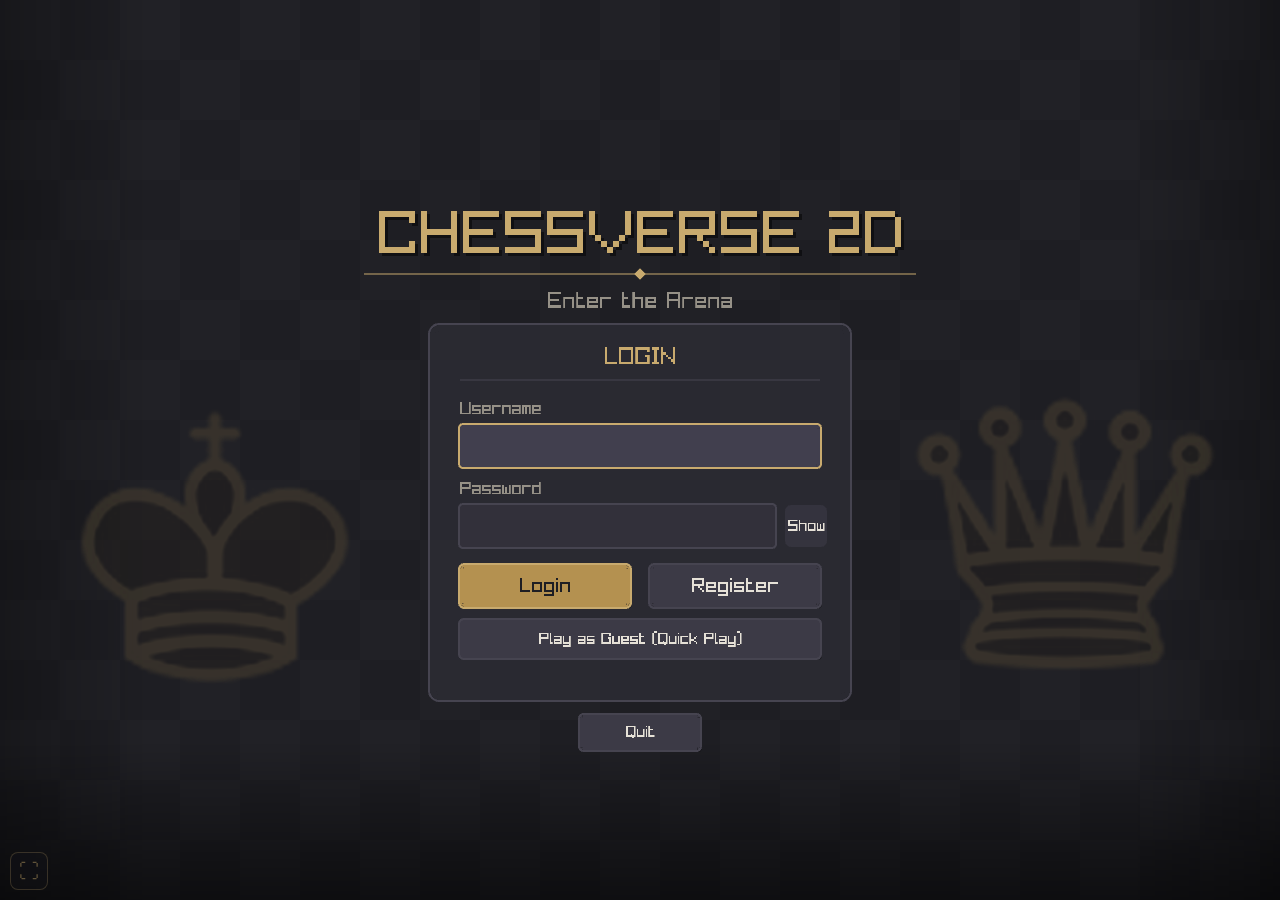
<file: index.html>
<!doctypehtml><html lang=en-us><head><meta charset=utf-8><meta content="text/html; charset=utf-8"http-equiv=Content-Type><meta content="width=device-width,initial-scale=1,maximum-scale=1,user-scalable=no,viewport-fit=cover"name=viewport><title>ChessVerse 2D - Online Chess</title><style>*{box-sizing:border-box;user-select:none;-webkit-user-select:none;-webkit-touch-callout:none}body,html{margin:0;padding:0;position:fixed;inset:0;overflow:hidden;background:radial-gradient(circle at center,#24242d 0,#0e0e12 100%);display:flex;justify-content:center;align-items:center;font-family:-apple-system,BlinkMacSystemFont,"Segoe UI",Roboto,Helvetica,Arial,sans-serif;color:#e0ded8}#game-wrapper{position:fixed;inset:0}canvas.emscripten{position:fixed;inset:0;margin:auto;border:0 none;background-color:#1a1a20;width:var(--canvas-w,min(100vw,calc(100vh * 4 / 3)));height:var(--canvas-h,min(100vh,calc(100vw * 3 / 4)));display:block;touch-action:none}#loading-overlay{position:absolute;top:0;left:0;width:100vw;height:100vh;background-color:#16161c;display:flex;flex-direction:column;justify-content:center;align-items:center;z-index:100;pointer-events:none;transition:opacity .4s ease}.spinner{width:50px;height:50px;border:4px solid rgba(200,170,110,.2);border-top:4px solid #c8aa6e;border-radius:50%;animation:spin 1s linear infinite;margin-bottom:20px}@keyframes spin{0%{transform:rotate(0)}100%{transform:rotate(360deg)}}.title{font-size:26px;font-weight:700;letter-spacing:2px;color:#c8aa6e;margin-bottom:8px;text-shadow:0 2px 10px rgba(0,0,0,.5)}.status{font-size:14px;color:#8f8d88;margin-bottom:16px}#progress-bar{width:260px;height:6px;background:#2a2a35;border-radius:3px;overflow:hidden}#progress-fill{width:0%;height:100%;background:linear-gradient(90deg,#b08d4b,#e5c98d);transition:width .2s ease}</style></head><body><div id=game-wrapper><canvas class=emscripten id=canvas oncontextmenu=event.preventDefault() tabindex=-1></canvas><style>#fs-btn{position:fixed;bottom:10px;left:10px;z-index:200;width:38px;height:38px;border:1px solid rgba(200,170,110,.5);border-radius:8px;background:rgba(22,22,28,.65);color:#c8aa6e;font-size:20px;line-height:1;cursor:pointer;opacity:.45;transition:opacity .2s}#fs-btn:focus-visible,#fs-btn:hover{opacity:1}@media (max-height:600px){#fs-btn{display:none}}</style><button aria-label="Toggle full screen"id=fs-btn title="Toggle full screen"type=button>⛶</button><script>!function(){var e=document.getElementById("fs-btn"),l=document,t=l.documentElement;(t.requestFullscreen||t.webkitRequestFullscreen)&&!1!==l.fullscreenEnabled?e.addEventListener("click",function(){try{var n=l.fullscreenElement||l.webkitFullscreenElement?(l.exitFullscreen||l.webkitExitFullscreen).call(l):(t.requestFullscreen||t.webkitRequestFullscreen).call(t);n&&n.catch&&n.catch(function(){})}catch(e){}e.blur()}):e.style.display="none"}()</script><div id=loading-overlay><div class=spinner></div><div class=title>CHESSVERSE 2D</div><div id=status class=status>Loading game assets...</div><div id=progress-bar><div id=progress-fill></div></div></div></div><script>var canvas=document.getElementById("canvas"),overlay=document.getElementById("loading-overlay"),statusElement=document.getElementById("status"),progressFill=document.getElementById("progress-fill");function hideOverlay(){overlay&&"none"!==overlay.style.display&&(overlay.style.opacity="0",setTimeout(function(){overlay.style.display="none"},400))}var gl=null;try{gl=canvas.getContext("webgl2",{alpha:!1,antialias:!0})||canvas.getContext("webgl",{alpha:!1,antialias:!0})||canvas.getContext("experimental-webgl",{alpha:!1,antialias:!0})}catch(e){console.error("WebGL error:",e)}canvas.addEventListener("touchstart",function(e){e.touches.length>1&&e.cancelable&&e.preventDefault()},{passive:!1}),canvas.addEventListener("touchmove",function(e){e.cancelable&&e.preventDefault()},{passive:!1}),canvas.addEventListener("touchend",function(e){},{passive:!1}),window._currentRoomCode="",window.addEventListener("paste",function(e){var t="";if(e.clipboardData&&e.clipboardData.getData?t=e.clipboardData.getData("text"):window.clipboardData&&window.clipboardData.getData&&(t=window.clipboardData.getData("Text")),t){var a=t.trim().toUpperCase().substring(0,10);if(void 0!==Module&&Module.ccall)try{Module.ccall("setOnlineJoinCode","void",["string"],[a])}catch(e){}}}),window.addEventListener("copy",function(e){window._currentRoomCode&&window._currentRoomCode.length>0&&e.clipboardData&&e.clipboardData.setData&&(e.clipboardData.setData("text/plain",window._currentRoomCode),e.preventDefault())});var Module={preinitializedWebGLContext:gl,canvas:canvas,onRuntimeInitialized:function(){hideOverlay()},setStatus:function(e){if(Module.setStatus.last||(Module.setStatus.last={time:Date.now(),text:""}),e!==Module.setStatus.last.text){var t=e.match(/([^(]+)\((\d+(\.\d+)?)\/(\d+)\)/);if(t){e=t[1];var a=parseFloat(t[2]),n=parseFloat(t[4]),o=Math.round(a/n*100);progressFill&&(progressFill.style.width=o+"%")}statusElement&&(statusElement.innerText=e),e&&-1===e.indexOf("Running")||hideOverlay()}},totalDependencies:0,monitorRunDependencies:function(e){this.totalDependencies=Math.max(this.totalDependencies,e),Module.setStatus(e?"Preparing... ("+(this.totalDependencies-e)+"/"+this.totalDependencies+")":"")},print:function(e){console.log(e),"string"==typeof e&&-1!==e.indexOf("Texture")&&hideOverlay()},printErr:function(e){console.error(e)}};window.onerror=function(e){console.error("Global JS Error: ",e)}</script><script async src=index.js></script></body></html>
</file>
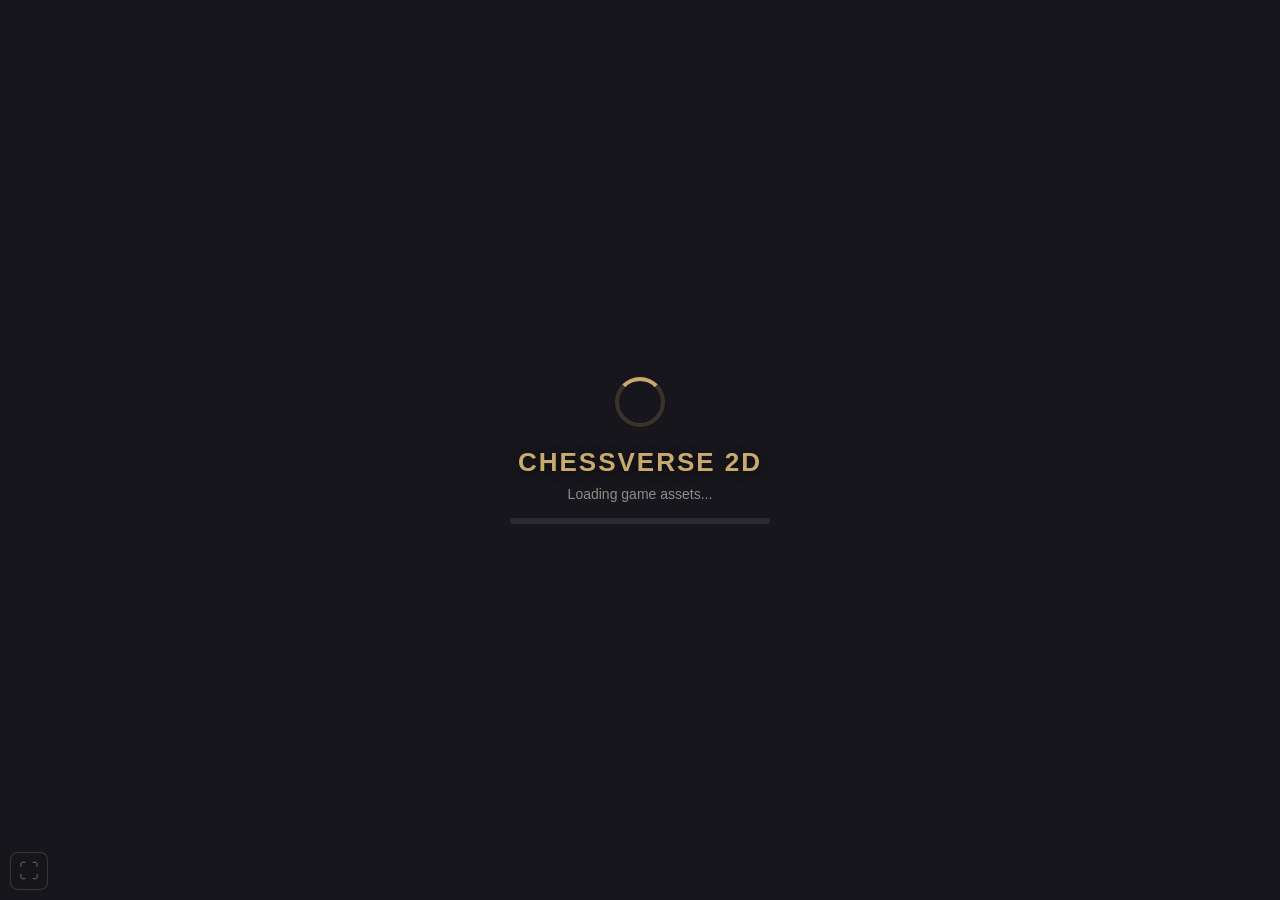
<file: web_shell.html>
<!DOCTYPE html>
<html lang="en-us">
<head>
    <meta charset="utf-8">
    <meta http-equiv="Content-Type" content="text/html; charset=utf-8">
    <meta name="viewport" content="width=device-width, initial-scale=1.0, maximum-scale=1.0, user-scalable=no, viewport-fit=cover">
    <title>ChessVerse 2D - Online Chess</title>
    <style>
        * {
            box-sizing: border-box;
            user-select: none;
            -webkit-user-select: none;
            -webkit-touch-callout: none;
        }
        html, body {
            margin: 0;
            padding: 0;
            position: fixed;
            inset: 0;
            overflow: hidden;
            background: radial-gradient(circle at center, #24242d 0%, #0e0e12 100%);
            display: flex;
            justify-content: center;
            align-items: center;
            font-family: -apple-system, BlinkMacSystemFont, "Segoe UI", Roboto, Helvetica, Arial, sans-serif;
            color: #e0ded8;
        }
        #game-wrapper {
            position: fixed;
            inset: 0;
        }
        /* Size is set by the game every frame (fitCanvasToWindow in main_gui.cpp).
           The fallback is the old 4:3 box, used only before the game starts. */
        canvas.emscripten {
            position: fixed;
            inset: 0;
            margin: auto;
            border: 0 none;
            background-color: #1a1a20;
            width: var(--canvas-w, min(100vw, calc(100vh * 4 / 3)));
            height: var(--canvas-h, min(100vh, calc(100vw * 3 / 4)));
            display: block;
            touch-action: none;
        }
        #loading-overlay {
            position: absolute;
            top: 0;
            left: 0;
            width: 100vw;
            height: 100vh;
            background-color: #16161c;
            display: flex;
            flex-direction: column;
            justify-content: center;
            align-items: center;
            z-index: 100;
            pointer-events: none;
            transition: opacity 0.4s ease;
        }
        .spinner {
            width: 50px;
            height: 50px;
            border: 4px solid rgba(200, 170, 110, 0.2);
            border-top: 4px solid #c8aa6e;
            border-radius: 50%;
            animation: spin 1s linear infinite;
            margin-bottom: 20px;
        }
        @keyframes spin {
            0% { transform: rotate(0deg); }
            100% { transform: rotate(360deg); }
        }
        .title {
            font-size: 26px;
            font-weight: 700;
            letter-spacing: 2px;
            color: #c8aa6e;
            margin-bottom: 8px;
            text-shadow: 0 2px 10px rgba(0,0,0,0.5);
        }
        .status {
            font-size: 14px;
            color: #8f8d88;
            margin-bottom: 16px;
        }
        #progress-bar {
            width: 260px;
            height: 6px;
            background: #2a2a35;
            border-radius: 3px;
            overflow: hidden;
        }
        #progress-fill {
            width: 0%;
            height: 100%;
            background: linear-gradient(90deg, #b08d4b, #e5c98d);
            transition: width 0.2s ease;
        }
    </style>
</head>
<body>
    <div id="game-wrapper">
        <canvas class="emscripten" id="canvas" oncontextmenu="event.preventDefault()" tabindex="-1"></canvas><style>#fs-btn{position:fixed;bottom:10px;left:10px;z-index:200;width:38px;height:38px;border:1px solid rgba(200,170,110,.5);border-radius:8px;background:rgba(22,22,28,.65);color:#c8aa6e;font-size:20px;line-height:1;cursor:pointer;opacity:.45;transition:opacity .2s}#fs-btn:hover,#fs-btn:focus-visible{opacity:1}@media (max-height:600px){#fs-btn{display:none}}</style><button id="fs-btn" type="button" title="Toggle full screen" aria-label="Toggle full screen">&#x26F6;</button><script>(function(){var b=document.getElementById("fs-btn"),d=document,r=d.documentElement;if(!(r.requestFullscreen||r.webkitRequestFullscreen)||d.fullscreenEnabled===false){b.style.display="none";return}function on(){return d.fullscreenElement||d.webkitFullscreenElement}b.addEventListener("click",function(){try{var p=on()?(d.exitFullscreen||d.webkitExitFullscreen).call(d):(r.requestFullscreen||r.webkitRequestFullscreen).call(r);if(p&&p.catch)p.catch(function(){})}catch(e){}b.blur()})})()</script>
        <div id="loading-overlay">
            <div class="spinner"></div>
            <div class="title">CHESSVERSE 2D</div>
            <div id="status" class="status">Loading game assets...</div>
            <div id="progress-bar">
                <div id="progress-fill"></div>
            </div>
        </div>
    </div>

    <script type="text/javascript">
        var canvas = document.getElementById("canvas");
        var overlay = document.getElementById("loading-overlay");
        var statusElement = document.getElementById("status");
        var progressFill = document.getElementById("progress-fill");

        function hideOverlay() {
            if (overlay && overlay.style.display !== 'none') {
                overlay.style.opacity = '0';
                setTimeout(function() { overlay.style.display = 'none'; }, 400);
            }
        }

        // WebGL context pre-initialization
        var gl = null;
        try {
            gl = canvas.getContext("webgl2", { alpha: false, antialias: true }) ||
                 canvas.getContext("webgl", { alpha: false, antialias: true }) ||
                 canvas.getContext("experimental-webgl", { alpha: false, antialias: true });
        } catch(e) {
            console.error("WebGL error:", e);
        }

        // Prevent mobile browser gesture scrolling/zooming while interacting with the chess canvas, but allow taps
        canvas.addEventListener("touchstart", function(e) { if (e.touches.length > 1 && e.cancelable) e.preventDefault(); }, {passive: false});
        canvas.addEventListener("touchmove", function(e) { if (e.cancelable) e.preventDefault(); }, {passive: false});
        canvas.addEventListener("touchend", function(e) { }, {passive: false});

        // Global Ctrl+C / Ctrl+V clipboard integration for room codes
        window._currentRoomCode = "";
        window.addEventListener("paste", function(e) {
            var pastedText = "";
            if (e.clipboardData && e.clipboardData.getData) {
                pastedText = e.clipboardData.getData("text");
            } else if (window.clipboardData && window.clipboardData.getData) {
                pastedText = window.clipboardData.getData("Text");
            }
            if (pastedText) {
                var clean = pastedText.trim().toUpperCase().substring(0, 10);
                if (typeof Module !== 'undefined' && Module.ccall) {
                    try {
                        Module.ccall('setOnlineJoinCode', 'void', ['string'], [clean]);
                    } catch(err) {}
                }
            }
        });

        window.addEventListener("copy", function(e) {
            if (window._currentRoomCode && window._currentRoomCode.length > 0) {
                if (e.clipboardData && e.clipboardData.setData) {
                    e.clipboardData.setData("text/plain", window._currentRoomCode);
                    e.preventDefault();
                }
            }
        });

        var Module = {
            preinitializedWebGLContext: gl,
            canvas: canvas,
            onRuntimeInitialized: function() {
                hideOverlay();
            },
            setStatus: function(text) {
                if (!Module.setStatus.last) Module.setStatus.last = { time: Date.now(), text: '' };
                if (text === Module.setStatus.last.text) return;
                var m = text.match(/([^(]+)\((\d+(\.\d+)?)\/(\d+)\)/);
                if (m) {
                    text = m[1];
                    var current = parseFloat(m[2]);
                    var total = parseFloat(m[4]);
                    var pct = Math.round((current / total) * 100);
                    if (progressFill) progressFill.style.width = pct + "%";
                }
                if (statusElement) statusElement.innerText = text;
                if (!text || text.indexOf('Running') !== -1) {
                    hideOverlay();
                }
            },
            totalDependencies: 0,
            monitorRunDependencies: function(left) {
                this.totalDependencies = Math.max(this.totalDependencies, left);
                Module.setStatus(left ? 'Preparing... (' + (this.totalDependencies-left) + '/' + this.totalDependencies + ')' : '');
            },
            print: function(text) {
                console.log(text);
                if (typeof text === 'string' && text.indexOf('Texture') !== -1) {
                    hideOverlay();
                }
            },
            printErr: function(text) {
                console.error(text);
            }
        };

        window.onerror = function(event) {
            console.error("Global JS Error: ", event);
        };
    </script>
    {{{ SCRIPT }}}
</body>
</html>
</file>
